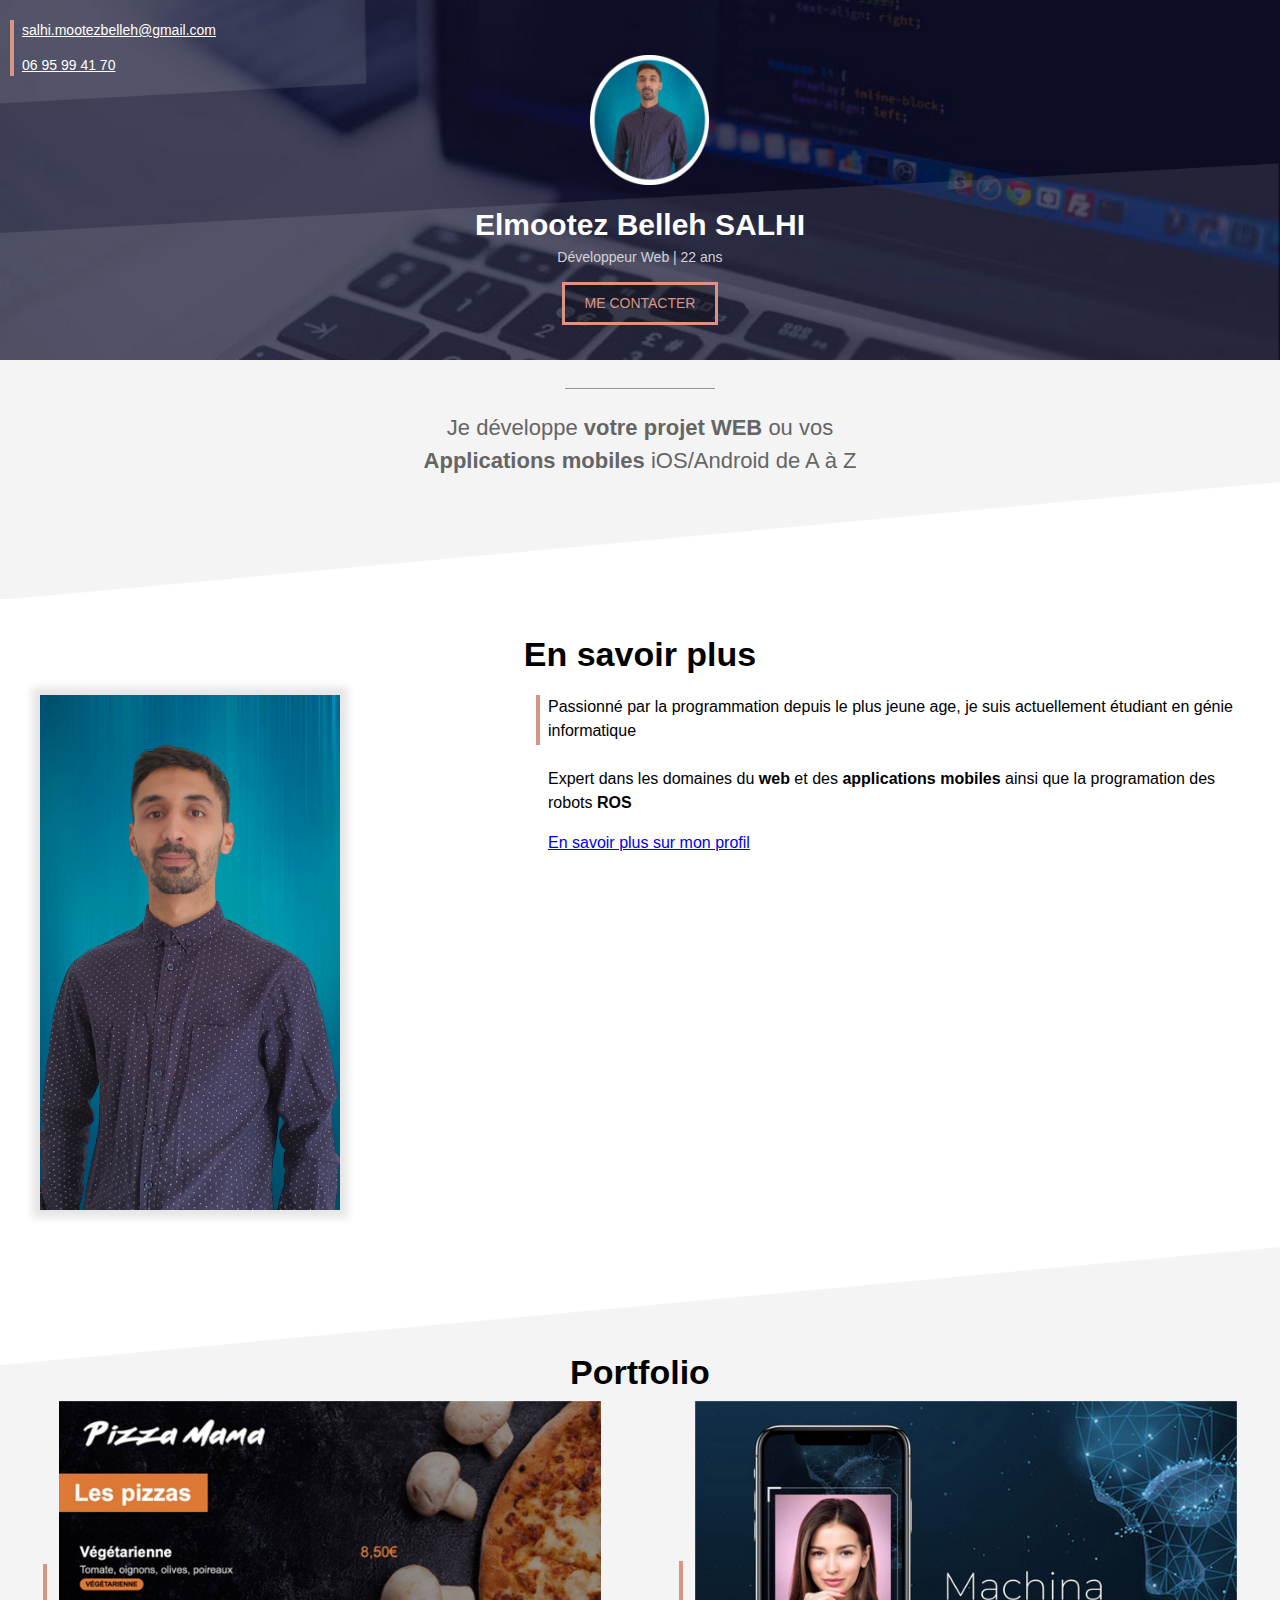
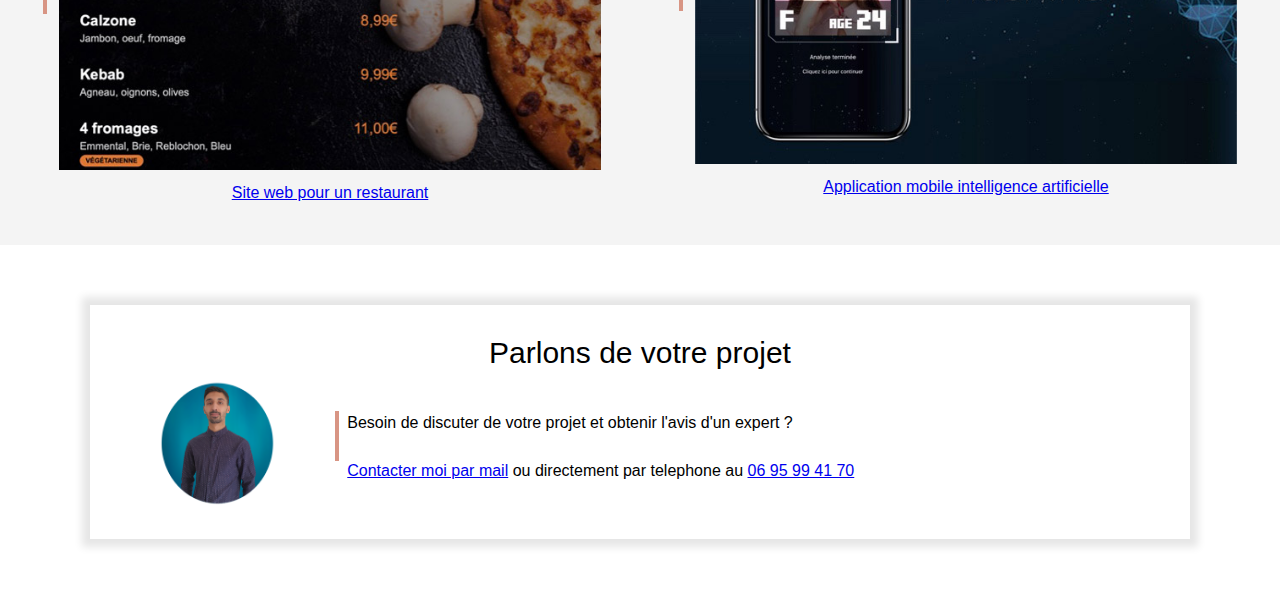
<file: index.html>
<!DOCTYPE html>
<html lang="fr">
<head>
    <meta charset="UTF-8">
    <meta http-equiv="X-UA-Compatible" content="IE=edge">
    <meta name="viewport" content="width=device-width, initial-scale=1.0">
    <title>Salhi Elmootez Belleh</title>
    <link rel="stylesheet" href="style.css">
</head>
<body>
    <div class="contenue">

        <!-- COUVERTURE -->
            <div class="cover">
                    <img class="cover-profile" src="photo_de_profile-5.png">
                    <h1>Elmootez Belleh SALHI</h1>
                    <p>Développeur Web | 22 ans</p>
                    <div style="text-align: center;">       
                        <a class="contact-button" href="mailto:salhi.mootezbelleh@gmail.com?subject=Contact%20depuis%20elmootez-belleh_salhi.com">ME CONTACTER</a>
                    </div>
                    <div class="cover-contact">
                        <p><a href="mailto:salhi.mootezbelleh@gmail.com?subject=Contact%20depuis%20elmootez-belleh_salhi.com">salhi.mootezbelleh@gmail.com</a></p>
                        <p><a href="tel:+33695994170">06 95 99 41 70</a></p>
                    </div>
            </div>

            <!--SECTION GRISE 1-->
            <div class="section section-grise1">
                <div class="separateur"></div>
                <p>Je développe <b>votre projet WEB</b> ou vos <b>Applications mobiles</b> iOS/Android de A à Z</p>
            </div>
            <!--SECTION BLANCHE-->
            <div class="section">
                    <h2 style="padding-bottom: 15px;">En savoir plus</h2>
                    <img src="Originale.png" class="col-contenu"/>
                    <div class="col-contenu float-right">
                            <div class="texte-avec-ligne-verticale">
                                    <p class="texte-avec-ligne-verticale" style="color: black;">Passionné par la programmation depuis le plus jeune age, je suis actuellement étudiant en génie informatique <br><br> Expert dans les domaines du <b>web</b> et des <b>applications mobiles</b> ainsi que la programation des robots <b>ROS</b>
                                    </p>
                                    <a href="https://www.linkedin.com/in/elmootez-belleh-salhi-8235521b0" target="_blank">En savoir plus sur mon profil</a>
                            </div>
                        
                    </div>

            </div>
            <!--SECTION GRISE 2-->
            <div class="section section-grise2">
                    <h2>Portfolio</h2>
                    <table class="col-portfolio" style="display: inline-block;">
                        <tr>
                            <td><div class="barre-verticale"></div></td>
                            <td style="width: 100%;"><a href="portfolio-site-restaurant.html"><img style="width: 100%;" src="project1small.jpg"></a></td>
                        </tr>
                        <tr>
                            <td></td>
                            <td align="center"><a href="portfolio-site-restaurant.html">Site web pour un restaurant</a></td>
                        </tr>
                        
                        <table class="float-right col-portfolio">
                            <tr>
                                <td><div class="barre-verticale"></div></td>
                                <td style="width: 100%;"><a href="portfolio-application-mobile.html"><img style="width: 100%;" src="project2small.jpg"></a></td>
                            </tr>
                            <tr>
                                <td></td>
                                <td align="center"><a href="portfolio-application-mobile.html">Application mobile intelligence artificielle</a></td>
                            </tr>

                    </table>        
                    
            </div>
        <!--SECTION BLANCHE-->
            <iframe src="contact-frame.html" scrolling="no"/>
    </div>
    
</body>
</html>
</file>
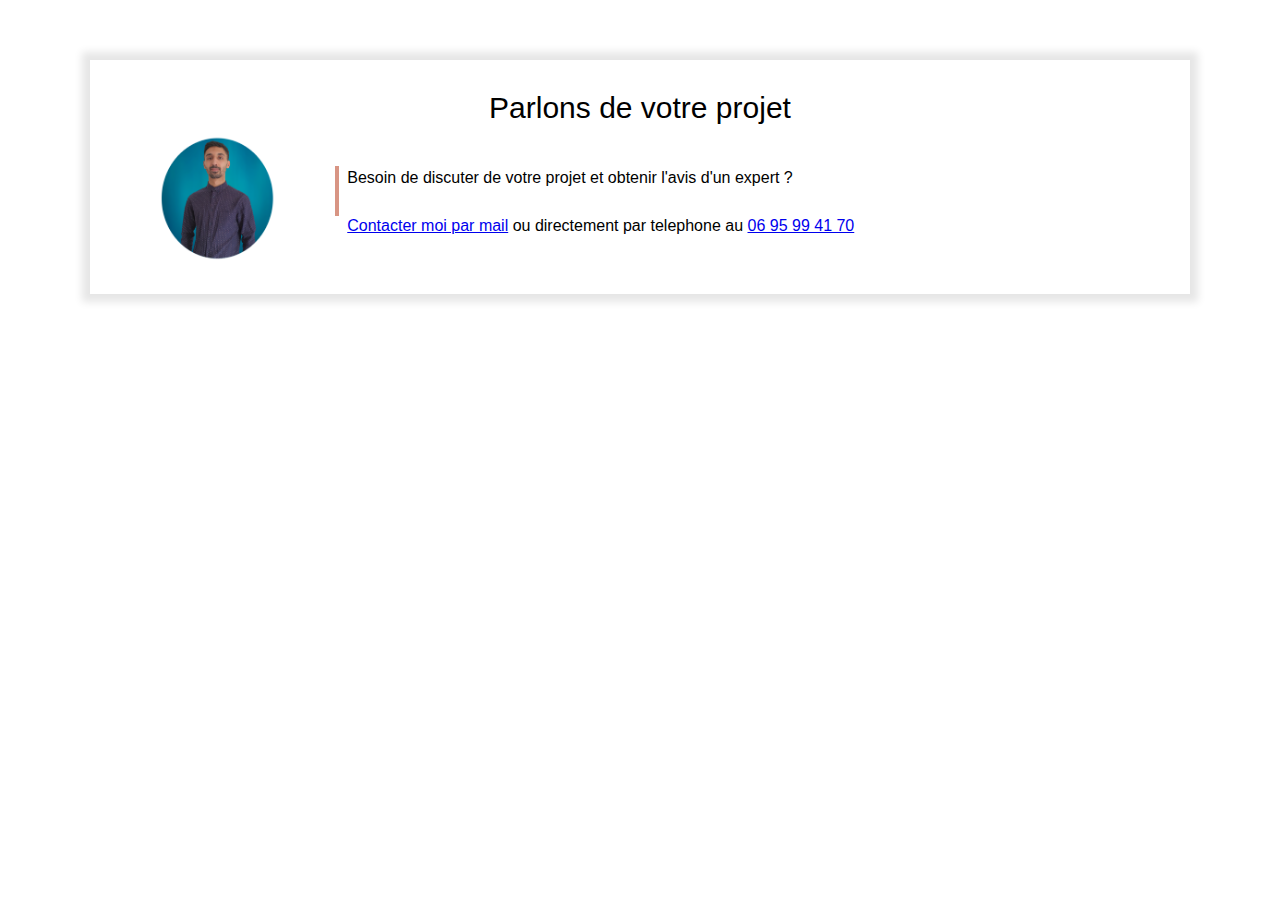
<file: contact-frame.html>
<!DOCTYPE html>
<html lang="en">
<head>
    <meta charset="UTF-8">
    <meta http-equiv="X-UA-Compatible" content="IE=edge">
    <meta name="viewport" content="width=device-width, initial-scale=1.0">
    <link rel="stylesheet" href="style.css">
</head>
<body>
    <div class="section">
        <div class="separateur display-mobile"></div>
        <div class="frame">
            <p class="frame-title" style="color: black; font-size: 30px;">Parlons de votre projet</p>
            <table style="width: 100%;">
                <tr>
                    <td valign="top" align="center"><img src="photo_de_profile-5.png"></td>
                    <td>
                        <div class="texte-avec-ligne-verticale" style="margin-left: 20px;">
                            <p>Besoin de discuter de votre projet et obtenir l'avis d'un expert ? 
                                <br><br>
                                <a href="mailto:salhi.mootezbelleh@gmail.com?subject=Contact%20depuis%20elmootez-belleh_salhi.com">Contacter moi par mail</a> ou directement par telephone au <a href="tel:+33695994170">06 95 99 41 70</a>
                            </p>
                        </div>
                    </td>
                </tr>
            </table>

        </div>
    </div>
</body>
</html>
</file>
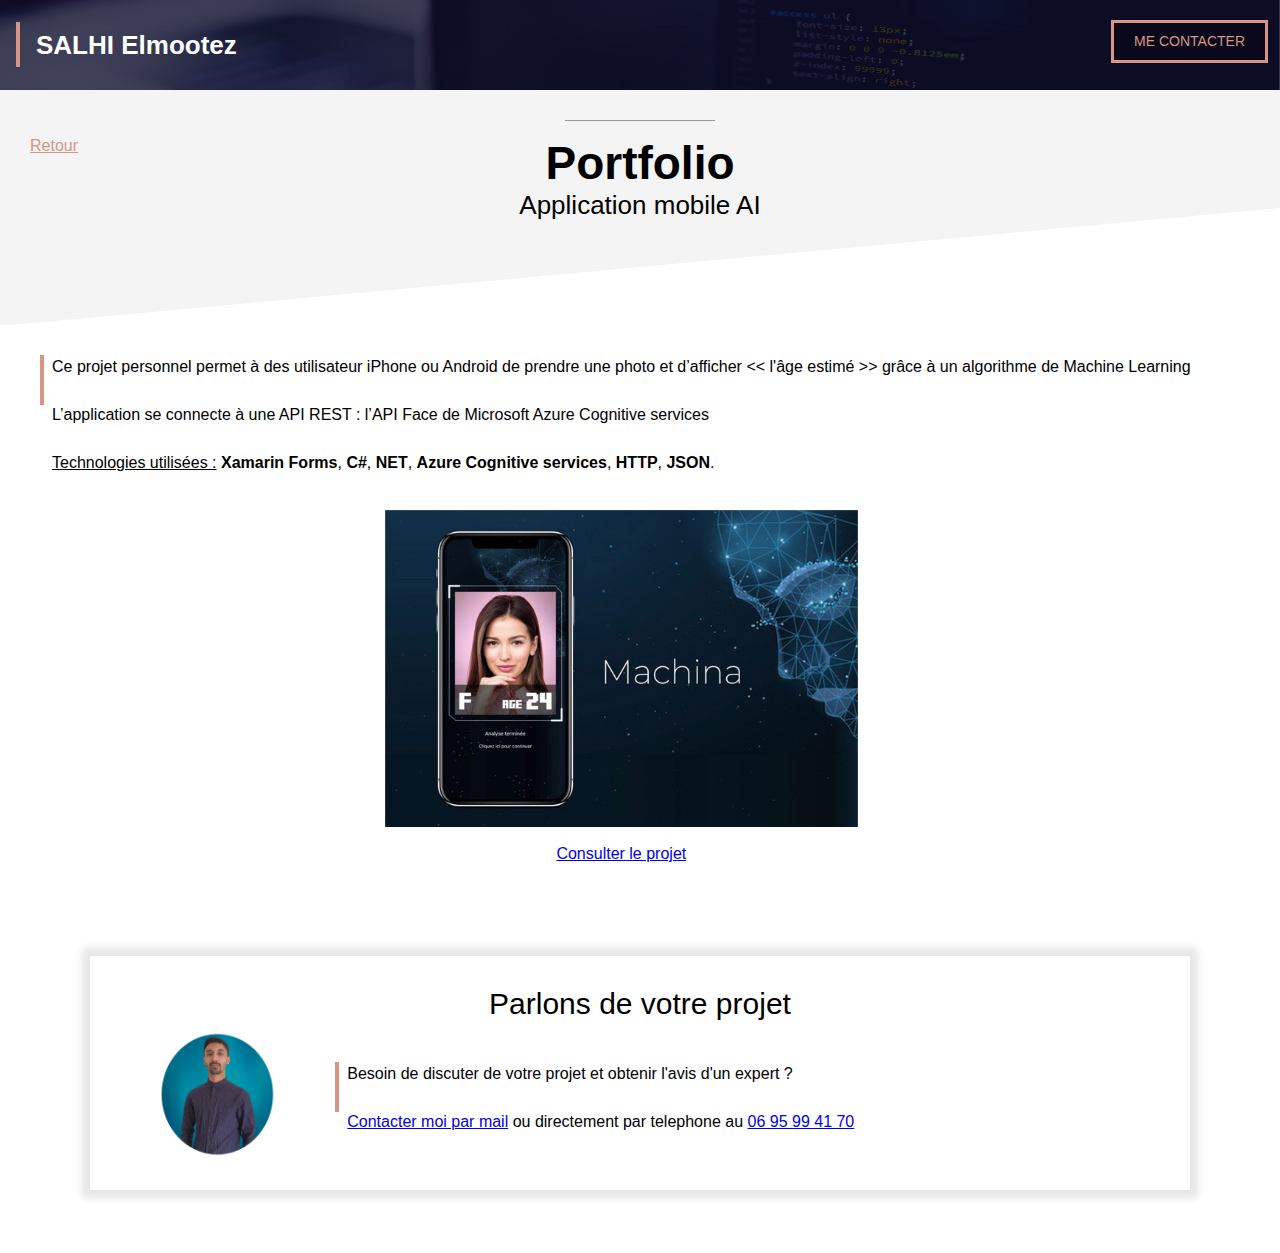
<file: portfolio-application-mobile.html>
<!DOCTYPE html>
<html lang="en">
<head>
    <meta charset="UTF-8">
    <meta http-equiv="X-UA-Compatible" content="IE=edge">
    <meta name="viewport" content="width=device-width, initial-scale=1.0">
    <title>Application mobile</title>
    <link rel="stylesheet" href="style.css">
</head>
<body>
    <!-- HEADER -->
    <div class="portfolio-header">
        <div class="texte-avec-ligne-verticale" style="margin-left: 16px; margin-top: 22px; height: 45px;">
            <p class="portfolio-header-title" style="color: white;">SALHI Elmootez </p>        
        </div>
        <a class="contact-button contact-button-portfolio" href="mailto:salhi.mootezbelleh@gmail.com?subject=Contact%20depuis%20elmootez-belleh_salhi.com">ME CONTACTER</a>
    </div>

    <!-- SECTION GRISE -->
     <div class="section section-grise1" style="padding-top: 20px;">
        <div class="separateur-2"></div>
        <a class="portfolio-back" href="index.html";>Retour</a>
        <div class="portfolio">
            <h1 >Portfolio</h1>
            <h2>Application mobile AI</h2>
        </div>
    </div>
    
    <!-- SECTION CONTENU -->
    <div class="section">
        <div class="texte-avec-ligne-verticale">
            <p>
                Ce projet personnel permet à des utilisateur iPhone ou Android de prendre une photo et d’afficher << l'âge estimé >> grâce à un algorithme de Machine Learning
 <br><br>L’application se connecte à une API REST : l’API Face de Microsoft Azure Cognitive services  <br><br><u>Technologies utilisées :</u> <b>Xamarin Forms</b>, <b>C#</b>, <b>NET</b>, <b> Azure Cognitive services</b>, <b>HTTP</b>, <b>JSON</b>. 
            </p>
            <div style="text-align: center; margin-top: 35px;">
                <a href="portfolio-application-mobile.html"><img class="portfolio" src="project2small.jpg"></a>
                <a style="display: block; margin-top: 8px;" href="#">Consulter le projet</a>
            </div>
        </div>
      
    </div>
    
    <!-- FRAME -->
    <iframe src="contact-frame.html" scrolling="no"/>
</body>
</html>
</file>
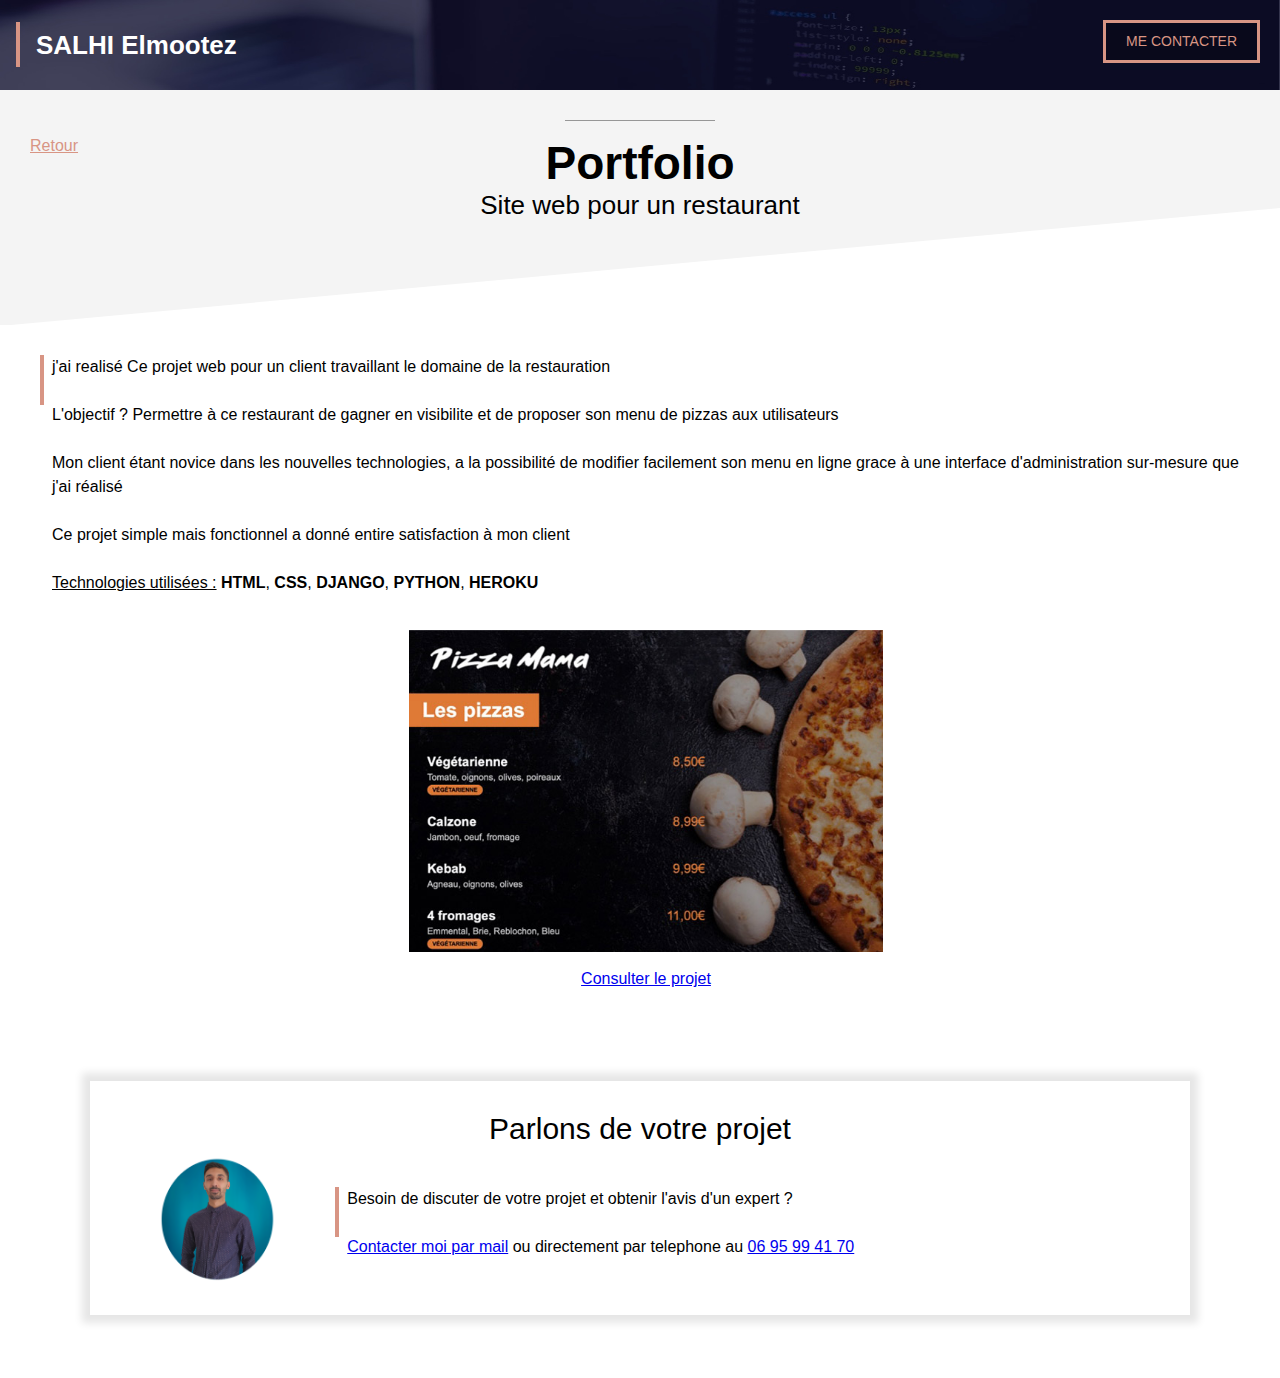
<file: portfolio-site-restaurant.html>
<!DOCTYPE html>
<html lang="en">
<head>
    <meta charset="UTF-8">
    <meta http-equiv="X-UA-Compatible" content="IE=edge">
    <meta name="viewport" content="width=device-width, initial-scale=1.0">
    <title>Site web restaurant</title>
    <link rel="stylesheet" href="style.css">
</head>
<body>
    <!-- HEADER -->
    <div class="portfolio-header">
        <div class="texte-avec-ligne-verticale" style="margin-left: 16px; margin-top: 22px; height: 45px;">
            <p class="portfolio-header-title" style="color: white;">SALHI Elmootez</p>        
        </div>
        <a class="contact-button" style="position: absolute;right: 20px; top: 20px;" href="mailto:salhi.mootezbelleh@gmail.com?subject=Contact%20depuis%20elmootez-belleh_salhi.com">ME CONTACTER</a>
    </div>

    <!-- SECTION GRISE -->
     <div class="section section-grise1" style="padding-top: 20px;">
        <div class="separateur-2"></div>
        <a class="portfolio-back" href="index.html";>Retour</a>
        <div class="portfolio">
            <h1 >Portfolio</h1>
            <h2>Site web pour un restaurant</h2>
        </div>
    </div>
    
    <!-- SECTION CONTENU -->
    <div class="section">
        <div class="texte-avec-ligne-verticale">
            <p>
                j'ai realisé Ce projet web pour un client travaillant le domaine de la restauration <br><br>L'objectif ? Permettre à ce     restaurant de gagner en visibilite et de proposer son menu de pizzas aux utilisateurs <br><br>Mon client étant novice dans les nouvelles technologies, a la possibilité de modifier facilement son menu en ligne grace à une interface d'administration sur-mesure que j'ai réalisé <br><br>Ce projet simple mais fonctionnel a donné entire satisfaction à mon client <br><br> <u>Technologies utilisées :</u> <b>HTML</b>, <b>CSS</b>, <b>DJANGO</b>, <b>PYTHON</b>, <b>HEROKU</b> 
            </p>
            <div style="text-align: center; margin-top: 35px;">
                <a href="#"><img class="portfolio" src="project1small.jpg"></a>
                <a style="display: block; margin-top: 8px;" href="#">Consulter le projet</a>
            </div>
        </div>
      
    </div>
    
    <!-- FRAME -->
    <iframe src="contact-frame.html" scrolling="no"/>
</body>
</html>
</file>
<file: style.css>
*{
    box-sizing: border-box;
}

:root{
    --color1:#D89584;
    --color2:#F4F4F4;
}
body{
    margin: 0;
    font-family: Arial;
    line-height: 1.5;

}
div.contenue{
    min-width: none;

}
iframe{
    width: 100%;
    border: none;
    height: 350px; ;

}
div.cover{
    background: url(cover_overlay.png ) no-repeat center/100% 100%,url(cover.jpg)no-repeat center/cover;
    height: 360px;
    position: relative;
    margin-bottom: 0px;
}
img.cover-profile{
    height: 130px;
    position: relative;
    left: 50%;
    margin-left: -50px;
    margin-top: 55px;
}
h1{
    color: white;
    text-align: center;
    font-size: 30px;
    min-width: 350px;
    margin-top: 10px;
    margin-bottom: 0px;

}
div.cover p{
    color:lightgray ;
    text-align: center;
    margin-top: 0px;
    font-size: 14px;
    
}

div.cover-contact{
    /*background-color: #FF000080;*/
    position: absolute;
    top: 20px;
    left: 10px;
    border-left: 4px solid var(--color1);
    padding-left: 8px;

}
div.cover-contact p{
    text-align: left;
    margin-top: 0px;
    margin-bottom: 0px;
}
div.cover-contact p:first-child{
    margin-bottom: 14px;
}
div.cover-contact *{
    color: white;
    font-size: 14px;
}
a.contact-button{
    color: var(--color1);
    border:3px solid var(--color1) ;
    padding: 8px 20px;
    text-decoration: none;
    background-color: #00000040;
    display: inline-block;
    margin-top: 0px;
    font-size: 14px;
    margin-bottom: 33px;


}
a.contact-button:hover {
    color: white;
    border: 3px solid white;

}
.section{
    padding-left: 40px;
    padding-right: 40px;
    padding-top: 30px;
    padding-bottom: 30px;
    overflow: auto;

}
div.section-grise1{
    background: url(triangle2white.svg) no-repeat center bottom -1px/100%;
    background-color: var(--color2);
    padding-bottom: 100px;
}
div.section-grise1 p{
    font-size: 22px;
    color: #656565;
    text-align: center;
    max-width: 450px;
    min-width: 437px;
    margin-left: auto;
    margin-right:auto ;
    line-height: 1.5;
    
}
div.section-grise2{
    background: url(triangle1white.svg) no-repeat center top/100%;
    background-color: var(--color2);
    padding-top: 100px;
}
h2{
    text-align: center;
    font-size: 34px;
    margin-top: 0px;
    margin-bottom: 0px;
}
div.separateur{
    background-color: #979797;
    height: 1px;
    width: 150px;
    margin-top: -2px;
    margin-bottom: 13px;
    position: relative;
    left: 50%;
    margin-left: -75px;

}
img.col-contenu{
    width: 40%;
    box-shadow: 0px 0px 8px 8px rgba(0, 0 , 0 , 0.1);
    max-width: 300px;
}

div.col-contenu{
    width: 60%;
    padding-left: 16px;
}
.float-right{
    float: right;

}

div.texte-avec-ligne-verticale{
    border-left: 4px solid var(--color1);
    padding-left: 8px;
    height: 50px;
    display: inline-block;

}
div.texte-avec-ligne-verticale p{
    margin-top: 0px;
    text-align: left;
    color: black;
}

div.barre-verticale{
    height: 50px;
    width: 4px;
    background-color: var(--color1);
    margin-right: 8px;

}
.col-portfolio{
    width: 47%;

}
div.frame{
    margin: 30px 50px;
    padding: 20px 30px;
    background-color: white;
    box-shadow: 0px 0px 8px 8px rgba(0, 0 , 0 , 0.1);

}
div.frame img{
   width: 120px;
}

p.frame-title{
    color: black;
    font-size: 30px;
    margin-top: 5px;
    margin-bottom: 0px;
    text-align: center;
}

/*---- PORTFOLIO -----*/
.portfolio-header{
background: url(header.jpg ) no-repeat center/100% 100%;
height: 90px;
position: relative;
margin-bottom: 0px;
}
div.separateur-2{
    background-color: #979797;
    height: 1px;
    width: 150px;
    margin-top: 10px;
    margin-bottom: 13px;
    position: relative;
    left: 50%;
    margin-left: -75px;

}
.portfolio-header-title{
color: white;    
font-size: 26px;
font-weight: bold;
padding-top: 4px;
padding-left: 8px;
}
div.portfolio h1{
    color: black;
    font-size:46px;
    margin-top: -18px;
    text-align: center;
    line-height: 1;

}
div.portfolio h2{
    color: black;
    font-size:26px;
    text-align: center;
    font-weight: normal;
}
a.portfolio-back{
    color: var(--color1);
    margin-left: -10px;
}
img.portfolio{
    width: 70%;
    max-width: 473.3px;
}
a.contact-button-portfolio{
    position: absolute;
    right: 12px;
    top: 20px;

}
.display-mobile{
    display: none;
}


/* Responsive design : mobile */ 

@media only screen and (max-width: 767px) {

    img.cover-profile{
        height: 110px;
        margin-top: 75px;
    }
    h1{
        font-size: 26px;
        margin-top: 6px;
        margin-bottom: 0px;
    
    }
    div.cover p{
        margin-top: 2px;
        font-size: 13px;
        
    }
    .section{
        padding-left: 20px;
        padding-right: 20px;
        
    
    }
    div.section-grise1{
        padding-bottom: 40px;
    }
    div.section-grise1 p{
        font-size: 20px;
        text-align: center;
        min-width: 60px;
    }
    h2{
        font-size: 30px;
    }
    img.col-contenu{
        width: 100%;
        max-width: 200px;
        margin-bottom: 10px;
    }
    
    div.col-contenu{
        width: 100%;
        padding-left: 0px;
    }
    .col-portfolio{
        width: 100%;
        margin-bottom: 20px;
    }
    div.frame{
        margin: 0px 0px;
        padding: 0px 0px;
        background-color: white;
        box-shadow: none;
    }
    div.frame img{
        width: 90px;
     }
    .portfolio-header-title{
        font-size: 19px;
        padding-left: 4px;
        padding-top: 8px;
    }
    a.contact-button{
        padding: 4px 8px;
        text-decoration: none;
        font-size: 12px;
        margin-top: 8px;
        margin-left: 5px;
    }
    div.portfolio h1{
        font-size:40px;

    
    }
    div.portfolio h2{
        font-size:22px;

    }
    img.portfolio{
        width: 100%;
        max-width: 473.3px;
    }
    div.separateur{
        margin-top: 9px;
        position: relative;
        left: 50%;
        margin-left: -75px;
    
    }
    .display-mobile{
        display: block;
    }
    div.contenue{
        min-width: 363px;
    
    }


 
  }
</file>
